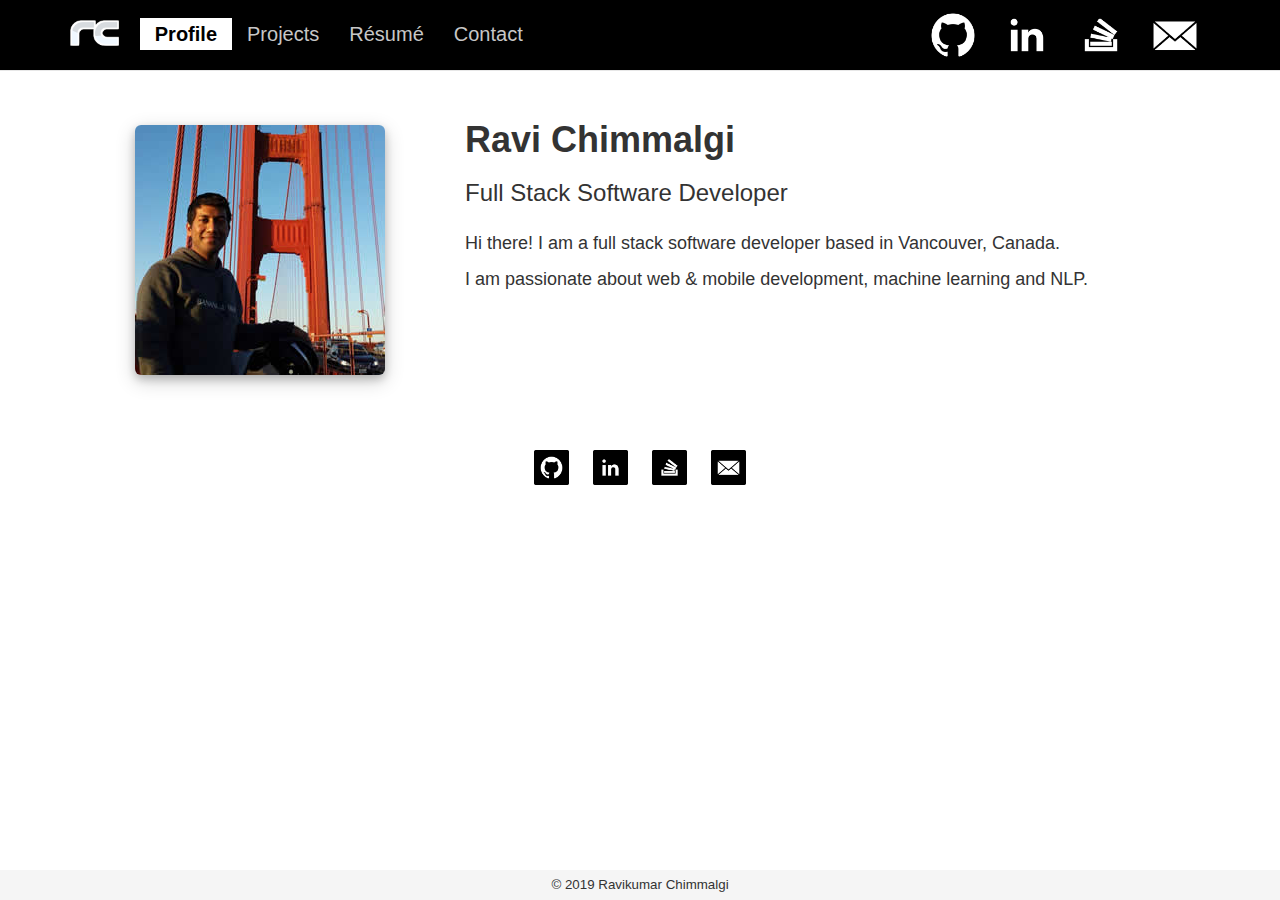
<file: index.html>
<!DOCTYPE html>
<html>
	<head>
		<title>Ravi Chimmalgi</title>
		<link rel="stylesheet" type="text/css" href="bower_components/bootstrap/dist/css/bootstrap.min.css">
		<link rel="stylesheet" type="text/css" href="css/style.css">
		<link rel="icon" href="images/favicon.ico">
		<meta name="viewport" content="width=device-width, initial-scale=1.0">

	</head>
	<body>


		<nav class="navbar navbar-default navbar-fixed-top">
       <div class="container">
         <div class="navbar-header">
           <button type="button" class="navbar-toggle collapsed" data-toggle="collapse" data-target="#navbar" aria-expanded="false" aria-controls="navbar">
             <span class="sr-only">Toggle navigation</span>
             <span class="icon-bar"></span>
             <span class="icon-bar"></span>
             <span class="icon-bar"></span>
           </button>
           <a href="index.html"><img src="images/rc1.png" class="logo" alt="Github Repository" height="50"></a>
         </div>
         <div id="navbar" class="collapse navbar-collapse">
           <ul class="nav navbar-nav">
             <li class="active"><a href="index.html">Profile</a></li>
						 <li><a href="projects.html">Projects</a></li>
             <li><a href="resume.html"><span>R&#233;sum&#233;<span></a></li>
             <li><a href="contact.html">Contact</a></li>
           </ul>
					 <div class="icons">
					  <ul class="nav pull-right child">
					 <a href="https://github.com/RaviChimmalgi" target="_blank"><img class="toplinks" src="images/github.png" data-toggle="tooltip" data-placement="bottom" title="Github Repository" alt="Github Repository" height="70"></a>
					 <a href="https://www.linkedin.com/in/ravichimmalgi" target="_blank"><img class="toplinks" src="images/linkedin.png" data-toggle="tooltip" data-placement="bottom" title="Linkedin Profile" alt="Linkedin" height="70"></a>					 
					 <a href="http://stackoverflow.com/cv/ravichimmalgi" target="_blank"><img class="toplinks" src="images/stackof.png" data-toggle="tooltip" data-placement="bottom" title="Stack Overflow Profile" alt="Stack Overflow" height="70"></a>
					 <a href="contact.html" ><img class="toplinks" src="images/email.png" data-toggle="tooltip" data-placement="bottom" title="Contact Me" alt="Contact Me" height="70"></a>
					 </ul>
				 </div>
         </div><!--/.nav-collapse -->
       </div>
     </nav>

  <div class="content">

		<div class="container">
    		<div class="row">
					<div class="col-md-12" style="padding-top:30px">
						<div id="photoblock" class="col-md-4">

						<img src="images/pic1.jpg" class="img-rounded card" alt="Ravikumar Chimmalgi" height="250"></a>

					</div>
					<div id="introblock" class="col-md-8">
						<h1><strong>Ravi Chimmalgi</strong></h1>
						<h3>Full Stack Software Developer</h3>
					<p style="font-size:13.5pt; padding-top:15px">Hi there! I am a full stack software developer based in Vancouver, Canada. </p>
					<p style="font-size:13.5pt"> I am passionate about web & mobile development, machine learning and NLP. </p>
				</div>
    		</div>
				</div>
				<div class="row">
				<div class="col-md-12">
					<div style="text-align:center; padding-top:50px">

					<a href="https://github.com/RaviChimmalgi" target="_blank"><img class="links" src="images/github.png" data-toggle="tooltip" data-placement="bottom" title="Github Repository" alt="Github Repository" height="40"></a>
					<a href="https://www.linkedin.com/in/ravichimmalgi" target="_blank"><img class="links" src="images/linkedin.png" data-toggle="tooltip" data-placement="bottom" title="Linkedin Profile" alt="Linkedin" height="40"></a>
					<a href="http://stackoverflow.com/cv/ravichimmalgi" target="_blank"><img class="links" src="images/stackof.png" data-toggle="tooltip" data-placement="bottom" title="Stack Overflow Profile" alt="Stack Overflow" height="40"></a>
					<a href="contact.html" ><img class="links" src="images/email.png" data-toggle="tooltip" data-placement="bottom" title="Contact Me" alt="Contact Me" height="40"></a>
					<p style="padding-top:10px"></p>
				</div>
				</div>
				</div>
		</div><!-- /.container -->

</div>

<footer class="footer">
	<div class="container">
					<p style="text-align:center; font-size:10pt; margin-top:5px; margin-bottom:5px">&copy; 2019 Ravikumar Chimmalgi</p>
	</div><!-- /.container -->
</footer>






		<script src="https://ajax.googleapis.com/ajax/libs/jquery/1.11.3/jquery.min.js"></script>
	 <!-- Include all compiled plugins (below), or include individual files as needed -->
	 <script src="bower_components/bootstrap/dist/js/bootstrap.min.js"></script>
	 <script>
$(document).ready(function(){
    $('[data-toggle="tooltip"]').tooltip();
});
</script>


<script>
(function(i,s,o,g,r,a,m){i['GoogleAnalyticsObject']=r;i[r]=i[r]||function(){
(i[r].q=i[r].q||[]).push(arguments)},i[r].l=1*new Date();a=s.createElement(o),
m=s.getElementsByTagName(o)[0];a.async=1;a.src=g;m.parentNode.insertBefore(a,m)
})(window,document,'script','https://www.google-analytics.com/analytics.js','ga');

ga('create', 'UA-77387685-1', 'auto');
ga('send', 'pageview');

</script>

	</body>
</html>
</file>
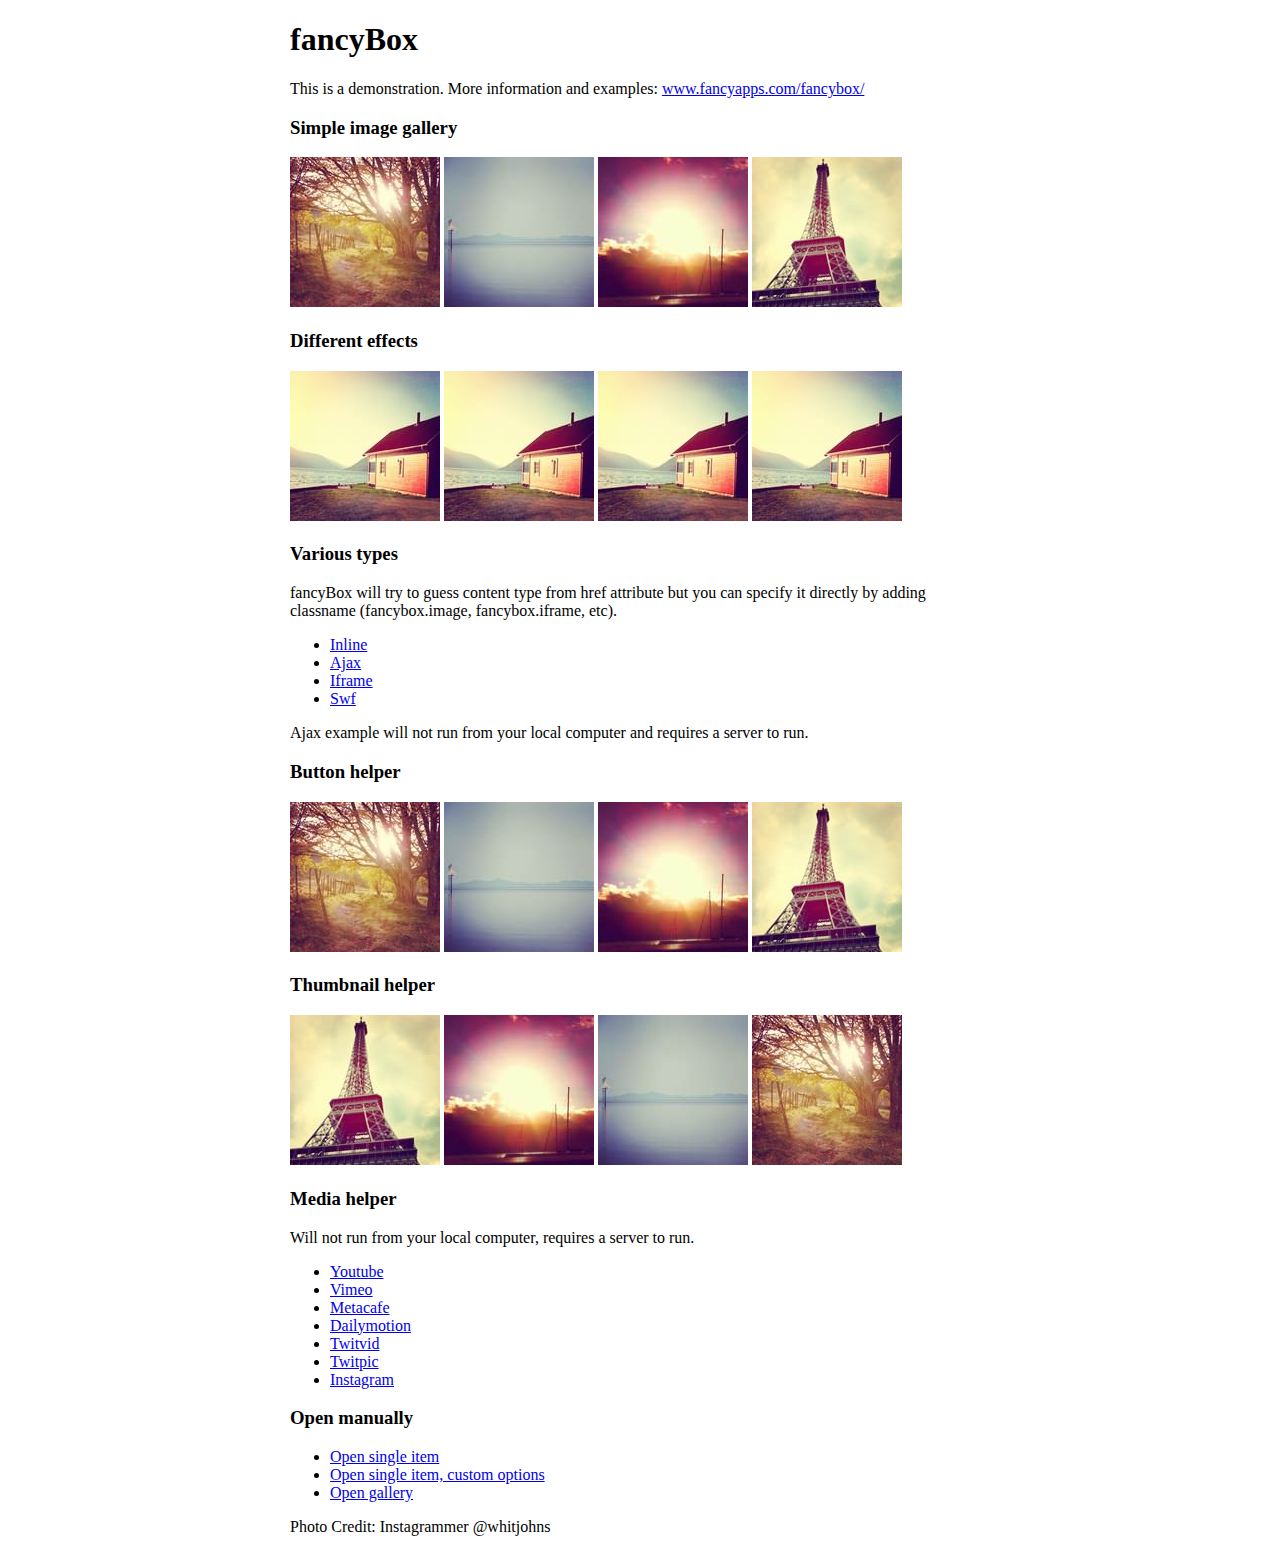
<file: fancyapps-fancyBox/demo/index.html>
<!DOCTYPE html>
<html>
<head>
	<title>fancyBox - Fancy jQuery Lightbox Alternative | Demonstration</title>
	<meta http-equiv="Content-Type" content="text/html; charset=UTF-8" />

	<!-- Add jQuery library -->
	<script type="text/javascript" src="../lib/jquery-1.10.1.min.js"></script>

	<!-- Add mousewheel plugin (this is optional) -->
	<script type="text/javascript" src="../lib/jquery.mousewheel-3.0.6.pack.js"></script>

	<!-- Add fancyBox main JS and CSS files -->
	<script type="text/javascript" src="../source/jquery.fancybox.js?v=2.1.5"></script>
	<link rel="stylesheet" type="text/css" href="../source/jquery.fancybox.css?v=2.1.5" media="screen" />

	<!-- Add Button helper (this is optional) -->
	<link rel="stylesheet" type="text/css" href="../source/helpers/jquery.fancybox-buttons.css?v=1.0.5" />
	<script type="text/javascript" src="../source/helpers/jquery.fancybox-buttons.js?v=1.0.5"></script>

	<!-- Add Thumbnail helper (this is optional) -->
	<link rel="stylesheet" type="text/css" href="../source/helpers/jquery.fancybox-thumbs.css?v=1.0.7" />
	<script type="text/javascript" src="../source/helpers/jquery.fancybox-thumbs.js?v=1.0.7"></script>

	<!-- Add Media helper (this is optional) -->
	<script type="text/javascript" src="../source/helpers/jquery.fancybox-media.js?v=1.0.6"></script>

	<script type="text/javascript">
		$(document).ready(function() {
			/*
			 *  Simple image gallery. Uses default settings
			 */

			$('.fancybox').fancybox();

			/*
			 *  Different effects
			 */

			// Change title type, overlay closing speed
			$(".fancybox-effects-a").fancybox({
				helpers: {
					title : {
						type : 'outside'
					},
					overlay : {
						speedOut : 0
					}
				}
			});

			// Disable opening and closing animations, change title type
			$(".fancybox-effects-b").fancybox({
				openEffect  : 'none',
				closeEffect	: 'none',

				helpers : {
					title : {
						type : 'over'
					}
				}
			});

			// Set custom style, close if clicked, change title type and overlay color
			$(".fancybox-effects-c").fancybox({
				wrapCSS    : 'fancybox-custom',
				closeClick : true,

				openEffect : 'none',

				helpers : {
					title : {
						type : 'inside'
					},
					overlay : {
						css : {
							'background' : 'rgba(238,238,238,0.85)'
						}
					}
				}
			});

			// Remove padding, set opening and closing animations, close if clicked and disable overlay
			$(".fancybox-effects-d").fancybox({
				padding: 0,

				openEffect : 'elastic',
				openSpeed  : 150,

				closeEffect : 'elastic',
				closeSpeed  : 150,

				closeClick : true,

				helpers : {
					overlay : null
				}
			});

			/*
			 *  Button helper. Disable animations, hide close button, change title type and content
			 */

			$('.fancybox-buttons').fancybox({
				openEffect  : 'none',
				closeEffect : 'none',

				prevEffect : 'none',
				nextEffect : 'none',

				closeBtn  : false,

				helpers : {
					title : {
						type : 'inside'
					},
					buttons	: {}
				},

				afterLoad : function() {
					this.title = 'Image ' + (this.index + 1) + ' of ' + this.group.length + (this.title ? ' - ' + this.title : '');
				}
			});


			/*
			 *  Thumbnail helper. Disable animations, hide close button, arrows and slide to next gallery item if clicked
			 */

			$('.fancybox-thumbs').fancybox({
				prevEffect : 'none',
				nextEffect : 'none',

				closeBtn  : false,
				arrows    : false,
				nextClick : true,

				helpers : {
					thumbs : {
						width  : 50,
						height : 50
					}
				}
			});

			/*
			 *  Media helper. Group items, disable animations, hide arrows, enable media and button helpers.
			*/
			$('.fancybox-media')
				.attr('rel', 'media-gallery')
				.fancybox({
					openEffect : 'none',
					closeEffect : 'none',
					prevEffect : 'none',
					nextEffect : 'none',

					arrows : false,
					helpers : {
						media : {},
						buttons : {}
					}
				});

			/*
			 *  Open manually
			 */

			$("#fancybox-manual-a").click(function() {
				$.fancybox.open('1_b.jpg');
			});

			$("#fancybox-manual-b").click(function() {
				$.fancybox.open({
					href : 'iframe.html',
					type : 'iframe',
					padding : 5
				});
			});

			$("#fancybox-manual-c").click(function() {
				$.fancybox.open([
					{
						href : '1_b.jpg',
						title : 'My title'
					}, {
						href : '2_b.jpg',
						title : '2nd title'
					}, {
						href : '3_b.jpg'
					}
				], {
					helpers : {
						thumbs : {
							width: 75,
							height: 50
						}
					}
				});
			});


		});
	</script>
	<style type="text/css">
		.fancybox-custom .fancybox-skin {
			box-shadow: 0 0 50px #222;
		}

		body {
			max-width: 700px;
			margin: 0 auto;
		}
	</style>
</head>
<body>
	<h1>fancyBox</h1>

	<p>This is a demonstration. More information and examples: <a href="http://fancyapps.com/fancybox/">www.fancyapps.com/fancybox/</a></p>

	<h3>Simple image gallery</h3>
	<p>
		<a class="fancybox" href="1_b.jpg" data-fancybox-group="gallery" title="Lorem ipsum dolor sit amet"><img src="1_s.jpg" alt="" /></a>

		<a class="fancybox" href="2_b.jpg" data-fancybox-group="gallery" title="Etiam quis mi eu elit temp"><img src="2_s.jpg" alt="" /></a>

		<a class="fancybox" href="3_b.jpg" data-fancybox-group="gallery" title="Cras neque mi, semper leon"><img src="3_s.jpg" alt="" /></a>

		<a class="fancybox" href="4_b.jpg" data-fancybox-group="gallery" title="Sed vel sapien vel sem uno"><img src="4_s.jpg" alt="" /></a>
	</p>

	<h3>Different effects</h3>
	<p>
		<a class="fancybox-effects-a" href="5_b.jpg" title="Lorem ipsum dolor sit amet, consectetur adipiscing elit"><img src="5_s.jpg" alt="" /></a>

		<a class="fancybox-effects-b" href="5_b.jpg" title="Lorem ipsum dolor sit amet, consectetur adipiscing elit"><img src="5_s.jpg" alt="" /></a>

		<a class="fancybox-effects-c" href="5_b.jpg" title="Lorem ipsum dolor sit amet, consectetur adipiscing elit"><img src="5_s.jpg" alt="" /></a>

		<a class="fancybox-effects-d" href="5_b.jpg" title="Lorem ipsum dolor sit amet, consectetur adipiscing elit"><img src="5_s.jpg" alt="" /></a>
	</p>

	<h3>Various types</h3>
	<p>
		fancyBox will try to guess content type from href attribute but you can specify it directly by adding classname (fancybox.image, fancybox.iframe, etc).
	</p>
	<ul>
		<li><a class="fancybox" href="#inline1" title="Lorem ipsum dolor sit amet">Inline</a></li>
		<li><a class="fancybox fancybox.ajax" href="ajax.txt">Ajax</a></li>
		<li><a class="fancybox fancybox.iframe" href="iframe.html">Iframe</a></li>
		<li><a class="fancybox" href="http://www.adobe.com/jp/events/cs3_web_edition_tour/swfs/perform.swf">Swf</a></li>
	</ul>

	<div id="inline1" style="width:400px;display: none;">
		<h3>Etiam quis mi eu elit</h3>
		<p>
			Lorem ipsum dolor sit amet, consectetur adipiscing elit. Etiam quis mi eu elit tempor facilisis id et neque. Nulla sit amet sem sapien. Vestibulum imperdiet porta ante ac ornare. Nulla et lorem eu nibh adipiscing ultricies nec at lacus. Cras laoreet ultricies sem, at blandit mi eleifend aliquam. Nunc enim ipsum, vehicula non pretium varius, cursus ac tortor. Vivamus fringilla congue laoreet. Quisque ultrices sodales orci, quis rhoncus justo auctor in. Phasellus dui eros, bibendum eu feugiat ornare, faucibus eu mi. Nunc aliquet tempus sem, id aliquam diam varius ac. Maecenas nisl nunc, molestie vitae eleifend vel, iaculis sed magna. Aenean tempus lacus vitae orci posuere porttitor eget non felis. Donec lectus elit, aliquam nec eleifend sit amet, vestibulum sed nunc.
		</p>
	</div>

	<p>
		Ajax example will not run from your local computer and requires a server to run.
	</p>

	<h3>Button helper</h3>
	<p>
		<a class="fancybox-buttons" data-fancybox-group="button" href="1_b.jpg"><img src="1_s.jpg" alt="" /></a>

		<a class="fancybox-buttons" data-fancybox-group="button" href="2_b.jpg"><img src="2_s.jpg" alt="" /></a>

		<a class="fancybox-buttons" data-fancybox-group="button" href="3_b.jpg"><img src="3_s.jpg" alt="" /></a>

		<a class="fancybox-buttons" data-fancybox-group="button" href="4_b.jpg"><img src="4_s.jpg" alt="" /></a>
	</p>

	<h3>Thumbnail helper</h3>
	<p>
		<a class="fancybox-thumbs" data-fancybox-group="thumb" href="4_b.jpg"><img src="4_s.jpg" alt="" /></a>

		<a class="fancybox-thumbs" data-fancybox-group="thumb" href="3_b.jpg"><img src="3_s.jpg" alt="" /></a>

		<a class="fancybox-thumbs" data-fancybox-group="thumb" href="2_b.jpg"><img src="2_s.jpg" alt="" /></a>

		<a class="fancybox-thumbs" data-fancybox-group="thumb" href="1_b.jpg"><img src="1_s.jpg" alt="" /></a>
	</p>

	<h3>Media helper</h3>
	<p>
		Will not run from your local computer, requires a server to run.
	</p>

	<ul>
		<li><a class="fancybox-media" href="http://www.youtube.com/watch?v=opj24KnzrWo">Youtube</a></li>
		<li><a class="fancybox-media" href="http://vimeo.com/47480346">Vimeo</a></li>
		<li><a class="fancybox-media" href="http://www.metacafe.com/watch/7635964/">Metacafe</a></li>
		<li><a class="fancybox-media" href="http://www.dailymotion.com/video/xoeylt_electric-guest-this-head-i-hold_music">Dailymotion</a></li>
		<li><a class="fancybox-media" href="http://twitvid.com/QY7MD">Twitvid</a></li>
		<li><a class="fancybox-media" href="http://twitpic.com/7p93st">Twitpic</a></li>
		<li><a class="fancybox-media" href="http://instagr.am/p/IejkuUGxQn">Instagram</a></li>
	</ul>

	<h3>Open manually</h3>
	<ul>
		<li><a id="fancybox-manual-a" href="javascript:;">Open single item</a></li>
		<li><a id="fancybox-manual-b" href="javascript:;">Open single item, custom options</a></li>
		<li><a id="fancybox-manual-c" href="javascript:;">Open gallery</a></li>
	</ul>

	<p>
		Photo Credit: Instagrammer @whitjohns
	</p>
</body>
</html>
</file>
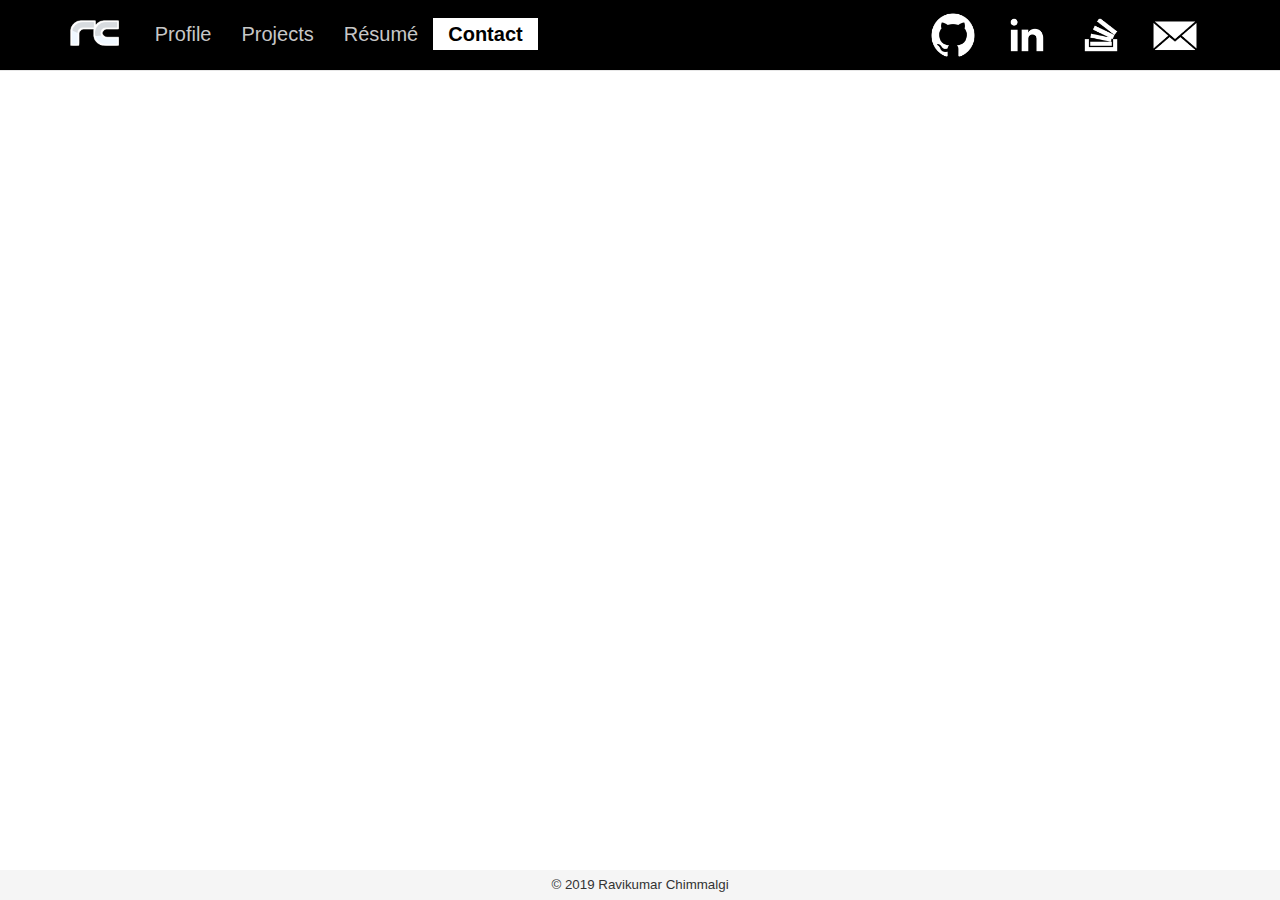
<file: contact.html>
<!DOCTYPE html>
<html>
	<head>
		<title>Ravi Chimmalgi</title>
		<link rel="stylesheet" type="text/css" href="bower_components/bootstrap/dist/css/bootstrap.min.css">
		<link rel="stylesheet" type="text/css" href="css/style.css">
    		<link rel="icon" href="images/favicon.ico">
		<meta name="viewport" content="width=device-width, initial-scale=1.0">
	</head>
	<body>


		<nav class="navbar navbar-default navbar-fixed-top">
       <div class="container">
         <div class="navbar-header">
           <button type="button" class="navbar-toggle collapsed" data-toggle="collapse" data-target="#navbar" aria-expanded="false" aria-controls="navbar">
             <span class="sr-only">Toggle navigation</span>
             <span class="icon-bar"></span>
             <span class="icon-bar"></span>
             <span class="icon-bar"></span>
           </button>
           <a href="index.html"><img src="images/rc1.png" class="logo" alt="Github Repository" height="50"></a>
         </div>
         <div id="navbar" class="collapse navbar-collapse">
           <ul class="nav navbar-nav">
             <li><a href="index.html">Profile</a></li>
             <li><a href="projects.html">Projects</a></li>
             <li><a href="resume.html"><span>R&#233;sum&#233;<span></a></li>
             <li class="active"><a href="contact.html">Contact</a></li>
           </ul>
					 <div class="icons">
					  <ul class="nav pull-right child">
              <a href="https://github.com/RaviChimmalgi" target="_blank"><img class="toplinks" src="images/github.png" data-toggle="tooltip" data-placement="bottom" title="Github Repository" alt="Github Repository" height="70"></a>
              <a href="https://www.linkedin.com/in/ravichimmalgi" target="_blank"><img class="toplinks" src="images/linkedin.png" data-toggle="tooltip" data-placement="bottom" title="Linkedin Profile" alt="Linkedin" height="70"></a>
              <a href="http://stackoverflow.com/cv/ravichimmalgi" target="_blank"><img class="toplinks" src="images/stackof.png" data-toggle="tooltip" data-placement="bottom" title="Stack Overflow Profile" alt="Stack Overflow" height="70"></a>
              <a href="contact.html" ><img class="toplinks" src="images/email.png" data-toggle="tooltip" data-placement="bottom" title="Contact Me" alt="Contact Me" height="70"></a>
					 </ul>
				 </div>
         </div><!--/.nav-collapse -->
       </div>
     </nav>

  <div class="content">

		<div class="container">
    		<div class="row">
          <div class="col-md-3">
          </div>
          <div class="col-md-6">
            <div style="text-align:center; padding-top:50px">
            <iframe src="https://docs.google.com/forms/d/1IyinStlrug446oSzcpf95ZyzD8jF1EotHaKIcj_msb4/viewform?embedded=true" width="100%" height="700" frameborder="0" marginheight="0" marginwidth="0">Loading...</iframe>
          </div>
        </div>
        <div class="col-md-3">
        </div>
        </div>
		</div><!-- /.container -->

</div>


<footer class="footer">
  <div class="container">


          <p style="text-align:center; font-size:10pt; margin-top:5px; margin-bottom:5px">&copy; 2019 Ravikumar Chimmalgi</p>



  </div><!-- /.container -->
</footer>

		<script src="https://ajax.googleapis.com/ajax/libs/jquery/1.11.3/jquery.min.js"></script>
	 <!-- Include all compiled plugins (below), or include individual files as needed -->
	 <script src="bower_components/bootstrap/dist/js/bootstrap.min.js"></script>
	 <script>
$(document).ready(function(){
    $('[data-toggle="tooltip"]').tooltip();
});
</script>

<script>
(function(i,s,o,g,r,a,m){i['GoogleAnalyticsObject']=r;i[r]=i[r]||function(){
(i[r].q=i[r].q||[]).push(arguments)},i[r].l=1*new Date();a=s.createElement(o),
m=s.getElementsByTagName(o)[0];a.async=1;a.src=g;m.parentNode.insertBefore(a,m)
})(window,document,'script','https://www.google-analytics.com/analytics.js','ga');

ga('create', 'UA-77387685-1', 'auto');
ga('send', 'pageview');

</script>
	</body>
</html>
</file>
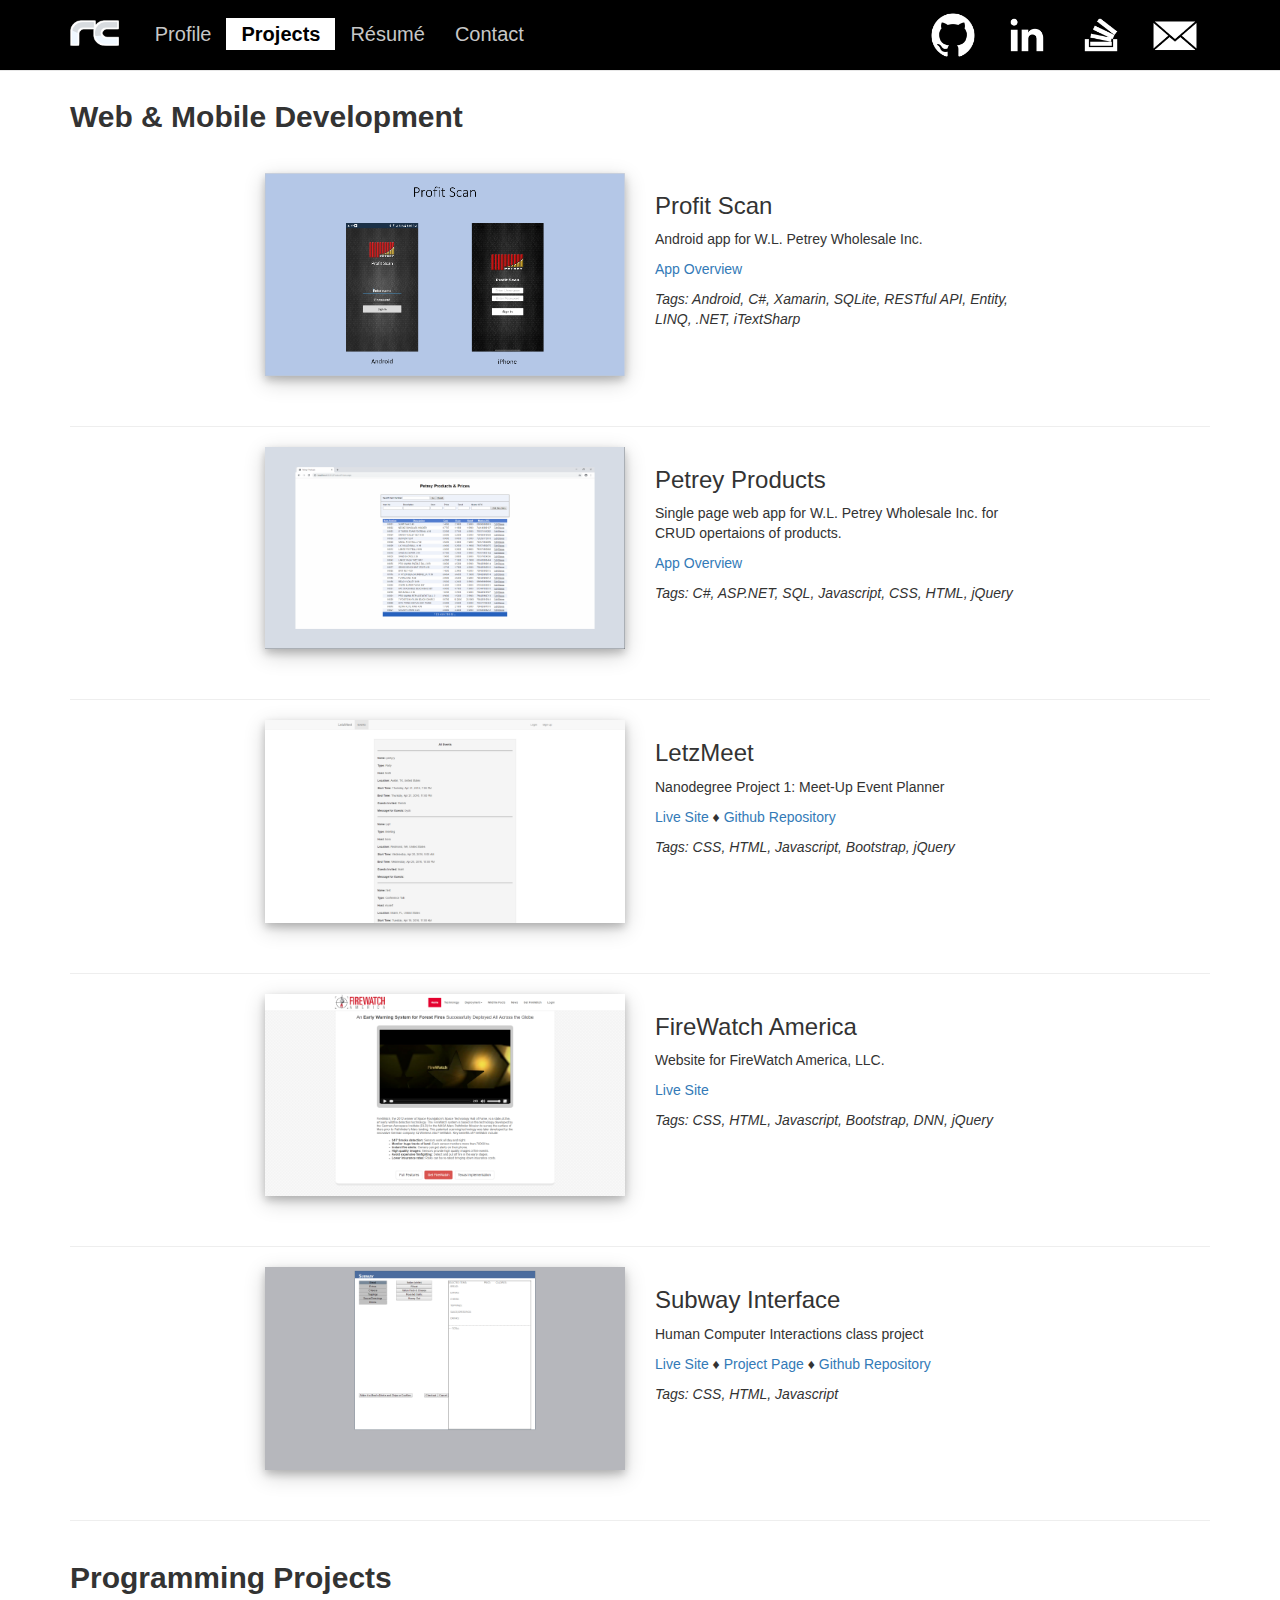
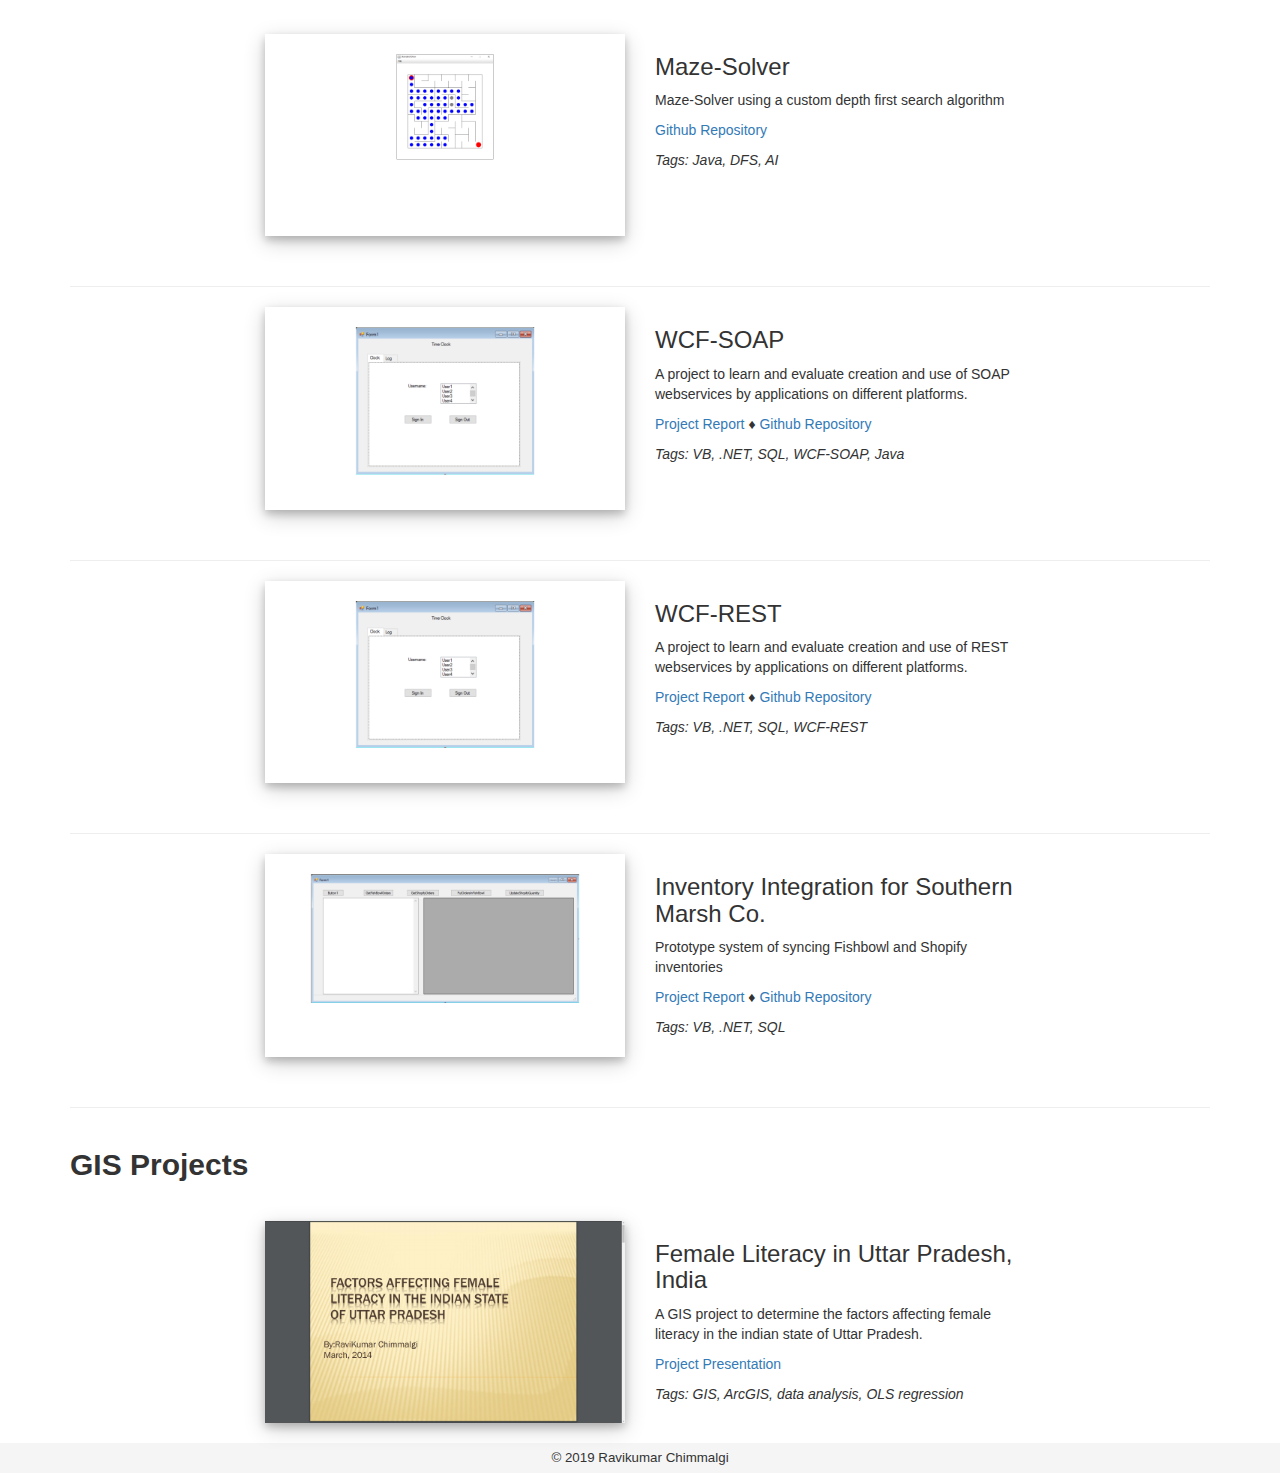
<file: projects.html>
<!DOCTYPE html>
<html>
	<head>
		<title>Ravi Chimmalgi</title>
		<link rel="stylesheet" type="text/css" href="bower_components/bootstrap/dist/css/bootstrap.min.css">
		<link rel="stylesheet" type="text/css" href="css/style.css">
    		<link rel="icon" href="images/favicon.ico">
		<meta name="viewport" content="width=device-width, initial-scale=1.0">
      		<link href="font-awesome/css/font-awesome.min.css" rel="stylesheet" type="text/css">
    		<link href="https://fonts.googleapis.com/css?family=Montserrat:400,700" rel="stylesheet" type="text/css">
    		<link href="https://fonts.googleapis.com/css?family=Lato:400,700,400italic,700italic" rel="stylesheet" type="text/css">
	</head>
	<body>


		<nav class="navbar navbar-default navbar-fixed-top">
       <div class="container">
         <div class="navbar-header">
           <button type="button" class="navbar-toggle collapsed" data-toggle="collapse" data-target="#navbar" aria-expanded="false" aria-controls="navbar">
             <span class="sr-only">Toggle navigation</span>
             <span class="icon-bar"></span>
             <span class="icon-bar"></span>
             <span class="icon-bar"></span>
           </button>
           <a href="index.html"><img src="images/rc1.png" class="logo" alt="Github Repository" height="50"></a>
         </div>
         <div id="navbar" class="collapse navbar-collapse">
           <ul class="nav navbar-nav">
             <li><a href="index.html">Profile</a></li>
             <li class="active"><a href="projects.html">Projects</a></li>
             <li><a href="resume.html"><span>R&#233;sum&#233;<span></a></li>
             <li><a href="contact.html">Contact</a></li>
           </ul>
					 <div class="icons">
					  <ul class="nav pull-right child">
              <a href="https://github.com/RaviChimmalgi" target="_blank"><img class="toplinks" src="images/github.png" data-toggle="tooltip" data-placement="bottom" title="Github Repository" alt="Github Repository" height="70"></a>
              <a href="https://www.linkedin.com/in/ravichimmalgi" target="_blank"><img class="toplinks" src="images/linkedin.png" data-toggle="tooltip" data-placement="bottom" title="Linkedin Profile" alt="Linkedin" height="70"></a>
              <a href="http://stackoverflow.com/cv/ravichimmalgi" target="_blank"><img class="toplinks" src="images/stackof.png" data-toggle="tooltip" data-placement="bottom" title="Stack Overflow Profile" alt="Stack Overflow" height="70"></a>
              <a href="contact.html" ><img class="toplinks" src="images/email.png" data-toggle="tooltip" data-placement="bottom" title="Contact Me" alt="Contact Me" height="70"></a>
					 </ul>
				 </div>
         </div><!--/.nav-collapse -->
       </div>
     </nav>

  <div class="content">

		<div class="container" style="padding-top:10px">

    		<div class="row">
          <div class="col-md-12" style="padding-bottom:30px">
            <h2><strong>Web & Mobile Development</strong></h2>
          </div>
          <div class="col-md-2"></div>

        <div class="col-md-4">
           <div id="portfolio">
             <div class=" portfolio-item">
                    <a href="ProfitScan1.pdf" class="portfolio-link" target="_blank">
                        <div class="caption">
                            <div class="caption-content">
                                <i class="fa fa-eye fa-3x"></i>
                            </div>
                        </div>
                        <img src="images/profitScan1.png" class="img-responsive card" alt="">
                    </a>
                </div>
           </div>

      </div>

      <div class="col-md-4">
        <h3>Profit Scan</h3>
        <p>Android app for W.L. Petrey Wholesale Inc.</p>
				<a href="ProfitScan.pdf" target="_blank">App Overview</a>				
				<p></p>
				<p><i>Tags: Android, C#, Xamarin, SQLite, RESTful API, Entity, LINQ, .NET, iTextSharp</i></p>
      </div>

      <div class="col-md-2"></div>

      </div>
      <hr>
   <div class="row">		
      <div class="col-md-2"></div>

        <div class="col-md-4">
           <div id="portfolio">
             <div class=" portfolio-item">
                    <a href="petreyProducts.pdf" class="portfolio-link" target="_blank">
                        <div class="caption">
                            <div class="caption-content">
                                <i class="fa fa-eye fa-3x"></i>
                            </div>
                        </div>
                        <img src="images/petreyProducts.png" class="img-responsive card" alt="">
                    </a>
                </div>
           </div>

      </div>

      <div class="col-md-4">
        <h3>Petrey Products</h3>
        <p>Single page web app for W.L. Petrey Wholesale Inc. for CRUD opertaions of products.</p>
				<a href="petreyProducts.pdf" target="_blank">App Overview</a>				
				<p></p>
				<p><i>Tags: C#, ASP.NET, SQL, Javascript, CSS, HTML, jQuery</i></p>
      </div>

      <div class="col-md-2"></div>

      </div>
      <hr>
  			
      <div class="row">

        <div class="col-md-2"></div>

        <div class="col-md-4">
           <div id="portfolio">
             <div class=" portfolio-item">
                    <a href="http://ravichimmalgi.github.io/LetzMeet/index.html" class="portfolio-link" target="_blank">
                        <div class="caption">
                            <div class="caption-content">
                                <i class="fa fa-eye fa-3x"></i>
                            </div>
                        </div>
                        <img src="images/LetzMeet.png" class="img-responsive card" alt="">
                    </a>
                </div>
           </div>

      </div>

      <div class="col-md-4">
        <h3>LetzMeet</h3>
        <p>Nanodegree Project 1: Meet-Up Event Planner</p>
				<a href="http://ravichimmalgi.github.io/LetzMeet/index.html" target="_blank">Live Site</a> <span>  &#9830; <span>
				<a href="https://github.com/RaviChimmalgi/LetzMeet" target="_blank">Github Repository</a>
				<p></p>
				<p><i>Tags: CSS, HTML, Javascript, Bootstrap, jQuery</i></p>
      </div>

      <div class="col-md-2"></div>

      </div>
      <hr>      
	      
      <div class="row">

        <div class="col-md-2"></div>

      <div class="col-md-4">
         <div id="portfolio">
           <div class=" portfolio-item">
                  <a href="http://firewatchamerica.com/" class="portfolio-link" target="_blank">
                      <div class="caption">
                          <div class="caption-content">
                              <i class="fa fa-eye fa-3x"></i>
                          </div>
                      </div>
                      <img src="images/firewatch.png" class="img-responsive card" alt="">
                  </a>
              </div>
         </div>

    </div>

    <div class="col-md-4">
      <h3>FireWatch America</h3>
      <p>Website for FireWatch America, LLC.</p>
			<a href="http://firewatchamerica.com/" target="_blank">Live Site</a>
			<p></p>
			<p><i>Tags: CSS, HTML, Javascript, Bootstrap, DNN, jQuery</i></p>
    </div>

    <div class="col-md-2"></div>

    </div>
<hr>
    <div class="row">

      <div class="col-md-2"></div>

    <div class="col-md-4">
       <div id="portfolio">
         <div class=" portfolio-item">
                <a href="http://ravichimmalgi.github.io/SubwayInterface/interface.html" class="portfolio-link" target="_blank">
                    <div class="caption">
                        <div class="caption-content">
                            <i class="fa fa-eye fa-3x"></i>
                        </div>
                    </div>
                    <img src="images/subwayinterface.png" class="img-responsive card" alt="">
                </a>
            </div>
       </div>
  </div>

  <div class="col-md-4">
    <h3>Subway Interface</h3>
    <p>Human Computer Interactions class project</p>
		<a href="http://ravichimmalgi.github.io/SubwayInterface/interface.html" target="_blank">Live Site</a> <span>  &#9830; <span>
		<a href="http://ravichimmalgi.github.io/SubwayInterface/" target="_blank">Project Page</a> <span>  &#9830; <span>
		<a href="https://github.com/RaviChimmalgi/SubwayInterface" target="_blank">Github Repository</a>
		<p></p>
		<p><i>Tags: CSS, HTML, Javascript</i></p>
  </div>

  <div class="col-md-2"></div>

  </div>
<hr>
  <div class="row">
    <div class="col-md-12" style="padding-bottom:30px">
      <h2><strong>Programming Projects</strong></h2>
    </div>

    <div class="col-md-2"></div>

  <div class="col-md-4">
     <div id="portfolio">
       <div class=" portfolio-item">
              <a href="https://github.com/RaviChimmalgi/Maze-Solver" class="portfolio-link" target="_blank">
                  <div class="caption">
                      <div class="caption-content">
                          <i class="fa fa-eye fa-3x"></i>
                      </div>
                  </div>
                  <img src="images/maze-solver.png" class="img-responsive card" alt="">
              </a>
          </div>
     </div>
</div>

<div class="col-md-4">
  <h3>Maze-Solver</h3>
  <p>Maze-Solver using a custom depth first search algorithm</p>
	<a href="https://github.com/RaviChimmalgi/Maze-Solver" target="_blank">Github Repository</a>
	<p></p>
	<p><i>Tags: Java, DFS, AI</i></p>
</div>

<div class="col-md-2"></div>

</div>
<hr>
<div class="row">

  <div class="col-md-2"></div>

<div class="col-md-4">
   <div id="portfolio">
     <div class=" portfolio-item">
            <a href="https://github.com/RaviChimmalgi/WCF-SOAP" class="portfolio-link" target="_blank">
                <div class="caption">
                    <div class="caption-content">
                        <i class="fa fa-eye fa-3x"></i>
                    </div>
                </div>
                <img src="images/wcf-soap.png" class="img-responsive card" alt="">
            </a>
        </div>
   </div>
</div>

<div class="col-md-4">
  <h3>WCF-SOAP</h3>
<p>A project to learn and evaluate creation and use of SOAP webservices by applications on different platforms.</p>
<a href="projectReport.pdf" target="_blank">Project Report</a> <span>  &#9830; <span>
<a href="https://github.com/RaviChimmalgi/WCF-SOAP" target="_blank">Github Repository</a>
<p></p>
<p><i>Tags: VB, .NET, SQL, WCF-SOAP, Java</i></p>
</div>

<div class="col-md-2"></div>

</div>
<hr>
<div class="row">

  <div class="col-md-2"></div>

<div class="col-md-4">
   <div id="portfolio">
     <div class=" portfolio-item">
            <a href="https://github.com/RaviChimmalgi/WCF-REST" class="portfolio-link" target="_blank">
                <div class="caption">
                    <div class="caption-content">
                        <i class="fa fa-eye fa-3x"></i>
                    </div>
                </div>
                <img src="images/wcf-soap.png" class="img-responsive card" alt="">
            </a>
        </div>
   </div>
</div>

<div class="col-md-4">
  <h3>WCF-REST</h3>
<p>A project to learn and evaluate creation and use of REST webservices by applications on different platforms.</p>
<a href="projectReport.pdf" target="_blank">Project Report</a><span>  &#9830; <span>
<a href="https://github.com/RaviChimmalgi/WCF-REST" target="_blank">Github Repository</a>
<p></p>
<p><i>Tags: VB, .NET, SQL, WCF-REST</i></p>
</div>

<div class="col-md-2"></div>

</div>

<hr>
<div class="row">

  <div class="col-md-2"></div>

<div class="col-md-4">
   <div id="portfolio">
     <div class=" portfolio-item">
            <a href="https://github.com/RaviChimmalgi/fishbowl-shopify" class="portfolio-link" target="_blank">
                <div class="caption">
                    <div class="caption-content">
                        <i class="fa fa-eye fa-3x"></i>
                    </div>
                </div>
                <img src="images/fishbowl-shopify.png" class="img-responsive card" alt="">
            </a>
        </div>
   </div>
</div>

<div class="col-md-4">
  <h3>Inventory Integration for Southern Marsh Co.</h3>
<p>Prototype system of syncing Fishbowl and Shopify inventories</p>
<a href="SMprojectReport.pdf" target="_blank">Project Report</a><span>  &#9830; <span>
<a href="https://github.com/RaviChimmalgi/fishbowl-shopify" target="_blank">Github Repository</a>
<p></p>
<p><i>Tags: VB, .NET, SQL</i></p>
</div>

<div class="col-md-2"></div>

</div>


<hr>
<div class="row">
	<div class="col-md-12" style="padding-bottom:30px">
		<h2><strong>GIS Projects</strong></h2>
	</div>

  <div class="col-md-2"></div>

<div class="col-md-4">
   <div id="portfolio">
     <div class=" portfolio-item">
            <a href="gisproject.pdf" class="portfolio-link" target="_blank">
                <div class="caption">
                    <div class="caption-content">
                        <i class="fa fa-eye fa-3x"></i>
                    </div>
                </div>
                <img src="images/gisproject.png" class="img-responsive card" alt="">
            </a>
        </div>
   </div>
</div>

<div class="col-md-4">
  <h3>Female Literacy in Uttar Pradesh, India</h3>
<p>A GIS project to determine the factors affecting female literacy in the indian state of Uttar Pradesh.</p>
<a href="gisproject.pdf" target="_blank">Project Presentation</a>
<p></p>
<p><i>Tags: GIS, ArcGIS, data analysis, OLS regression</i></p>
</div>

<div class="col-md-2"></div>

</div>

		</div><!-- /.container -->

</div>


<footer class="footer">
  <div class="container">


          <p style="text-align:center; font-size:10pt; margin-top:5px; margin-bottom:5px">&copy; 2019 Ravikumar Chimmalgi</p>



  </div><!-- /.container -->
</footer>

		<script src="https://ajax.googleapis.com/ajax/libs/jquery/1.11.3/jquery.min.js"></script>
	 <!-- Include all compiled plugins (below), or include individual files as needed -->
	 <script src="bower_components/bootstrap/dist/js/bootstrap.min.js"></script>
	 <script>
$(document).ready(function(){
    $('[data-toggle="tooltip"]').tooltip();
});
</script>



<script>
(function(i,s,o,g,r,a,m){i['GoogleAnalyticsObject']=r;i[r]=i[r]||function(){
(i[r].q=i[r].q||[]).push(arguments)},i[r].l=1*new Date();a=s.createElement(o),
m=s.getElementsByTagName(o)[0];a.async=1;a.src=g;m.parentNode.insertBefore(a,m)
})(window,document,'script','https://www.google-analytics.com/analytics.js','ga');

ga('create', 'UA-77387685-1', 'auto');
ga('send', 'pageview');

</script>
	</body>
</html>
</file>
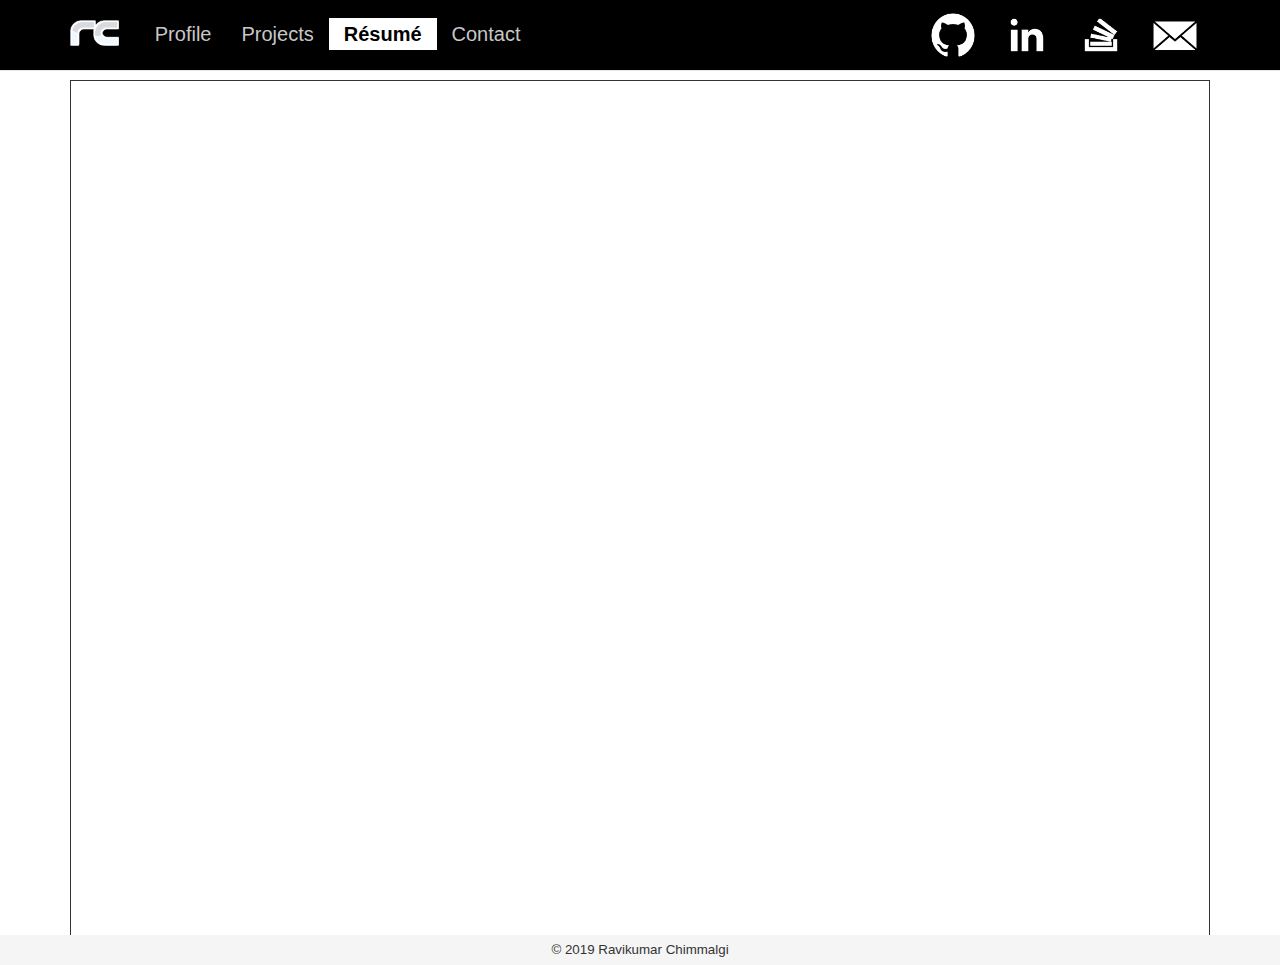
<file: resume.html>
<!DOCTYPE html>
<html>
	<head>
		<title>Ravi Chimmalgi</title>
		<link rel="stylesheet" type="text/css" href="bower_components/bootstrap/dist/css/bootstrap.min.css">
		<link rel="stylesheet" type="text/css" href="css/style.css">
		<link rel="icon" href="images/favicon.ico">
		<meta name="viewport" content="width=device-width, initial-scale=1.0">
	</head>
	<body>


		<nav class="navbar navbar-default navbar-fixed-top">
       <div class="container">
         <div class="navbar-header">
           <button type="button" class="navbar-toggle collapsed" data-toggle="collapse" data-target="#navbar" aria-expanded="false" aria-controls="navbar">
             <span class="sr-only">Toggle navigation</span>
             <span class="icon-bar"></span>
             <span class="icon-bar"></span>
             <span class="icon-bar"></span>
           </button>
           <a href="index.html"><img src="images/rc1.png" class="logo" alt="Github Repository" height="50"></a>
         </div>
         <div id="navbar" class="collapse navbar-collapse">
           <ul class="nav navbar-nav">
             <li><a href="index.html">Profile</a></li>
             <li><a href="projects.html">Projects</a></li>
             <li class="active"><a href="resume.html"><span>R&#233;sum&#233;<span></a></li>
             <li><a href="contact.html">Contact</a></li>
           </ul>
					 <div class="icons">
					  <ul class="nav pull-right child">
              <a href="https://github.com/RaviChimmalgi" target="_blank"><img class="toplinks" src="images/github.png" data-toggle="tooltip" data-placement="bottom" title="Github Repository" alt="Github Repository" height="70"></a>
              <a href="https://www.linkedin.com/in/ravichimmalgi" target="_blank"><img class="toplinks" src="images/linkedin.png" data-toggle="tooltip" data-placement="bottom" title="Linkedin Profile" alt="Linkedin" height="70"></a>
              <a href="http://stackoverflow.com/cv/ravichimmalgi" target="_blank"><img class="toplinks" src="images/stackof.png" data-toggle="tooltip" data-placement="bottom" title="Stack Overflow Profile" alt="Stack Overflow" height="70"></a>
              <a href="contact.html" ><img class="toplinks" src="images/email.png" data-toggle="tooltip" data-placement="bottom" title="Contact Me" alt="Contact Me" height="70"></a>
					 </ul>
				 </div>
         </div><!--/.nav-collapse -->
       </div>
     </nav>

  <div class="content">

		<div class="container">
    		<div class="row">
          <div class="col-md-12">
          <div style="padding-top:10px">
         <!-- <embed src="RaviChimmalgi2019.pdf#toolbar=1" height="860" width="100%" style=" border-style:solid; border-width:1px"> -->
          <iframe src="http://ravichimmalgi.github.io/RaviChimmalgi2019.pdf" height="860" width="100%" style=" border-style:solid; border-width:1px">
  		<p>Your browser does not support iframes.</p>
	</iframe>
          </div>
        </div>
        </div>
		</div><!-- /.container -->

</div>


<footer class="footer">
  <div class="container">


          <p style="text-align:center; font-size:10pt; margin-top:5px; margin-bottom:5px">&copy; 2019 Ravikumar Chimmalgi</p>



  </div><!-- /.container -->
</footer>

		<script src="https://ajax.googleapis.com/ajax/libs/jquery/1.11.3/jquery.min.js"></script>
	 <!-- Include all compiled plugins (below), or include individual files as needed -->
	 <script src="bower_components/bootstrap/dist/js/bootstrap.min.js"></script>
	 <script>
$(document).ready(function(){
    $('[data-toggle="tooltip"]').tooltip();
});
</script>


<script>
(function(i,s,o,g,r,a,m){i['GoogleAnalyticsObject']=r;i[r]=i[r]||function(){
(i[r].q=i[r].q||[]).push(arguments)},i[r].l=1*new Date();a=s.createElement(o),
m=s.getElementsByTagName(o)[0];a.async=1;a.src=g;m.parentNode.insertBefore(a,m)
})(window,document,'script','https://www.google-analytics.com/analytics.js','ga');

ga('create', 'UA-77387685-1', 'auto');
ga('send', 'pageview');

</script>
	</body>
</html>
</file>
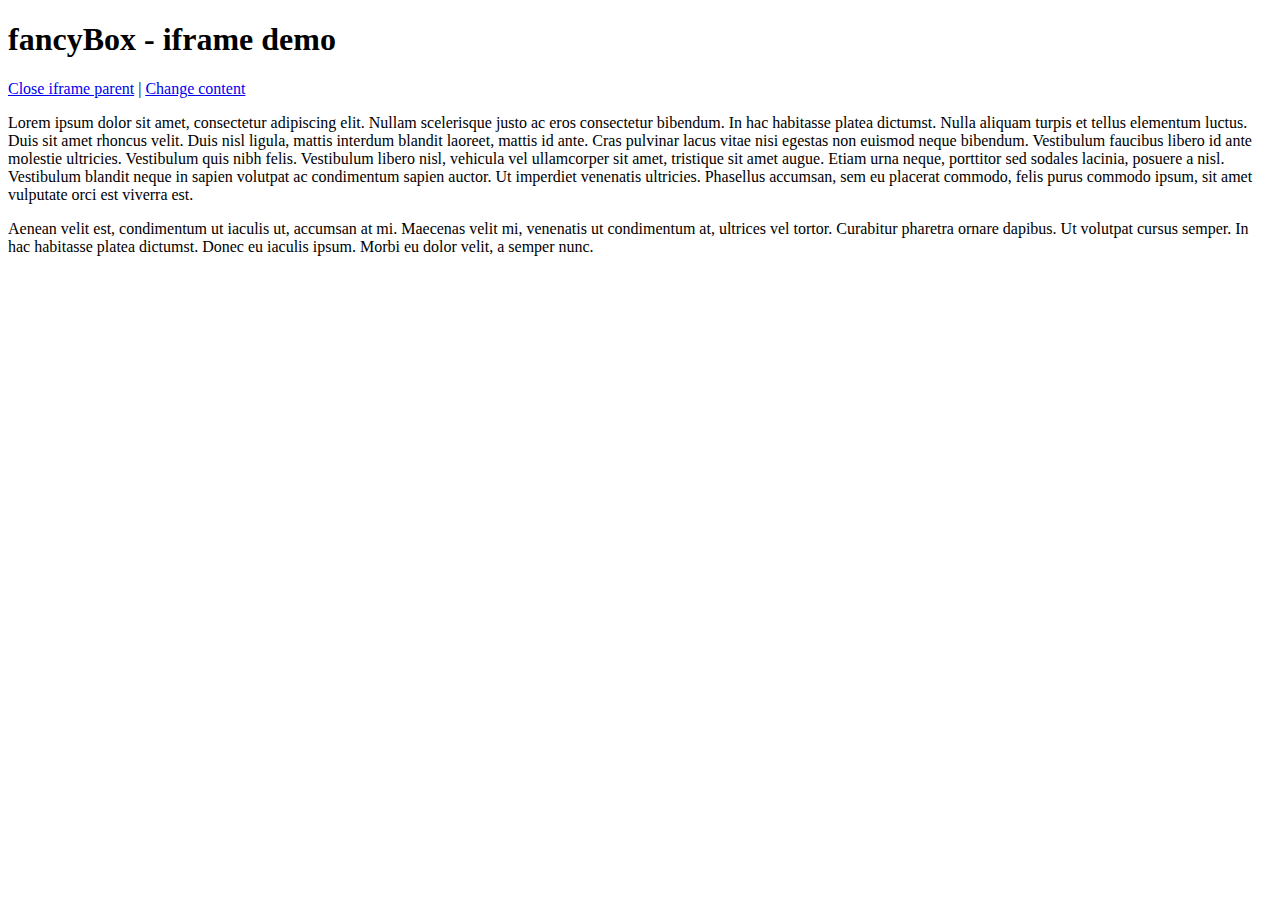
<file: fancyapps-fancyBox/demo/iframe.html>
<!DOCTYPE html>
<html>
<head>
	<title>fancyBox - iframe demo</title>
	<meta http-equiv="Content-Type" content="text/html; charset=UTF-8" />
</head>
<body>
	<h1>fancyBox - iframe demo</h1>

	<p>
		<a href="javascript:parent.jQuery.fancybox.close();">Close iframe parent</a>

		|

		<a href="javascript:parent.jQuery.fancybox.open({href : '1_b.jpg', title : 'My title'});">Change content</a>
	</p>

	<p>
		Lorem ipsum dolor sit amet, consectetur adipiscing elit. Nullam scelerisque justo ac eros consectetur bibendum. In hac habitasse platea dictumst. Nulla aliquam turpis et tellus elementum luctus. Duis sit amet rhoncus velit. Duis nisl ligula, mattis interdum blandit laoreet, mattis id ante. Cras pulvinar lacus vitae nisi egestas non euismod neque bibendum. Vestibulum faucibus libero id ante molestie ultricies. Vestibulum quis nibh felis. Vestibulum libero nisl, vehicula vel ullamcorper sit amet, tristique sit amet augue. Etiam urna neque, porttitor sed sodales lacinia, posuere a nisl. Vestibulum blandit neque in sapien volutpat ac condimentum sapien auctor. Ut imperdiet venenatis ultricies. Phasellus accumsan, sem eu placerat commodo, felis purus commodo ipsum, sit amet vulputate orci est viverra est.
	</p>

	<p>
		Aenean velit est, condimentum ut iaculis ut, accumsan at mi. Maecenas velit mi, venenatis ut condimentum at, ultrices vel tortor. Curabitur pharetra ornare dapibus. Ut volutpat cursus semper. In hac habitasse platea dictumst. Donec eu iaculis ipsum. Morbi eu dolor velit, a semper nunc.
	</p>
</body>
</html>
</file>
<file: css/style.css>
html {
  min-height:100%;
  background-color: #fff;
  position: relative;
}

body{
 /*     margin-top: 60px; */
      margin-bottom: 20px;
}

body > .content {
  padding: 70px 15px 0;
}

.footer {
  position: absolute;
  bottom: 0;
  width: 100%;
  /* Set the fixed height of the footer here */
  height: 30px;
  background-color: #f5f5f5;

}

.links{
  padding: 0px 10px;
  padding-bottom: 5px;
}

.navbar-default{

  background-color: black;
}

.navbar-default .navbar-nav>.active>a, .navbar-default .navbar-nav>.active>a:focus, .navbar-default .navbar-nav>.active>a:hover {
    color: #000;
    background-color: #FFFFFF;
    font-weight: bold;
  }

  .navbar-default .navbar-nav>li>a:hover{
    color: #FFF;
  }

.logo{
  padding-top: 20px;
  padding-right: 20px;
}

@media (min-width: 768px)
{
  .navbar-nav>li>a {
      padding-top: 5px;
      padding-bottom: 5px;
    }
}
.navbar-default .navbar-nav>li>a {
    color: #C7C7C7;
    line-height: 22px;
    font-size: 20px;
  }
.navbar-nav>li{
    padding-top: 18px;
  }

@media (min-width: 768px) and (max-width: 991px) {
   .navbar-header {
      float: none;
  }
  .navbar-left,.navbar-right {
      float: none !important;
  }
  .navbar-toggle {
      display: block;
  }
  .navbar-collapse {
      border-top: 1px solid transparent;
      box-shadow: inset 0 1px 0 rgba(255,255,255,0.1);
  }
  .navbar-fixed-top {
      top: 0;
      border-width: 0 0 1px;
  }
  .navbar-collapse.collapse {
      display: none!important;
  }
  .navbar-nav {
      float: none!important;
      margin-top: 7.5px;
  }
  .navbar-nav>li {
      float: none;
  }
  .navbar-nav>li>a {
      padding-top: 10px;
      padding-bottom: 10px;
  }
  .collapse.in{
      display:block !important;
  }
}

@media (max-width: 991px){
  .icons{
    float: right;

    position: relative;
    left: -50%; /* or right 50% */
    text-align: left;
  }
  .icons > .child {
  position: relative;
  left: 50%;
}

.logo{
  padding-top: 10px;
  padding-bottom: 5px;
  padding-left: 10px;
}

.navbar-nav>li{
  padding-top: 0px;
}


.navbar-nav>li>a {
text-align: center;
}

}

#photoblock {
  padding-top: 25px;
  padding-bottom: 25px;
  text-align: center;

}
.card {

    box-shadow: 0 4px 8px 0 rgba(0, 0, 0, 0.2), 0 6px 20px 0 rgba(0, 0, 0, 0.19);

}


#portfolio .portfolio-item {
  margin: 0 0 15px;
  right: 0;
}
#portfolio .portfolio-item .portfolio-link {
  display: block;
  position: relative;
  max-width: 400px;
  margin: 0 auto;
}
#portfolio .portfolio-item .portfolio-link .caption {
  /*background: rgba(24, 188, 156, 0.9);*/
  background: rgba(189, 195, 194, 0.9);
  position: absolute;
  width: 100%;
  height: 100%;
  opacity: 0;
  transition: all ease 0.5s;
  -webkit-transition: all ease 0.5s;
  -moz-transition: all ease 0.5s;
}
#portfolio .portfolio-item .portfolio-link .caption:hover {
  opacity: 1;
}
#portfolio .portfolio-item .portfolio-link .caption .caption-content {
  position: absolute;
  width: 100%;
  height: 20px;
  font-size: 20px;
  text-align: center;
  top: 50%;
  margin-top: -12px;
  color: white;
}
#portfolio .portfolio-item .portfolio-link .caption .caption-content i {
  margin-top: -12px;
}
#portfolio .portfolio-item .portfolio-link .caption .caption-content h3,
#portfolio .portfolio-item .portfolio-link .caption .caption-content h4 {
  margin: 0;
}
#portfolio * {
  z-index: 2;
}
@media (min-width: 767px) {
  #portfolio .portfolio-item {
    margin: 0 0 30px;
  }
}

hr.style-seven {
    height: 30px;
    border-style: solid;
    border-color: black;
    border-width: 1px 0 0 0;
    border-radius: 20px;
}
hr.style-seven:before { /* Not really supposed to work, but does */
    display: block;
    content: "";
    height: 30px;
    margin-top: -31px;
    border-style: solid;
    border-color: black;
    border-width: 0 0 1px 0;
    border-radius: 20px;
}
</file>
